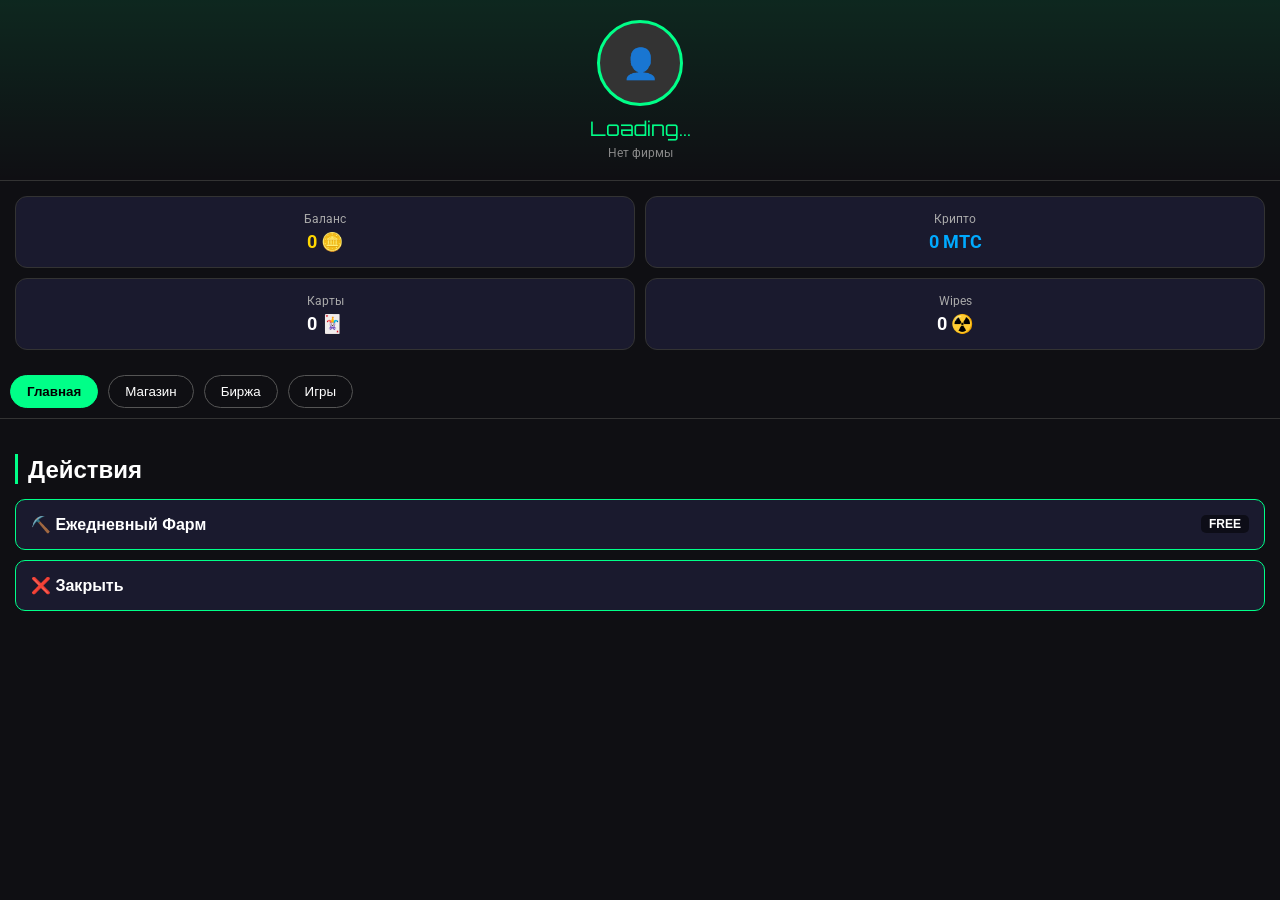
<file: dashboard.html>
<!DOCTYPE html>
<html lang="ru">
<head>
    <meta charset="UTF-8">
    <meta name="viewport" content="width=device-width, initial-scale=1.0, maximum-scale=1.0, user-scalable=no">
    <title>GOREM TERMINAL</title>
    <script src="https://telegram.org/js/telegram-web-app.js"></script>
    <style>
        @import url('https://fonts.googleapis.com/css2?family=Orbitron:wght@400;700&family=Roboto:wght@400;700&display=swap');

        :root {
            --primary: #00ff88;
            --secondary: #00aaff;
            --bg: #0f0f13;
            --card-bg: #1a1a2e;
            --text: #ffffff;
            --danger: #ff4444;
        }

        body {
            margin: 0;
            background-color: var(--bg);
            color: var(--text);
            font-family: 'Roboto', sans-serif;
            -webkit-tap-highlight-color: transparent;
        }

        /* HEADER */
        .header {
            background: linear-gradient(180deg, rgba(0,255,136,0.1) 0%, transparent 100%);
            padding: 20px;
            text-align: center;
            border-bottom: 1px solid #333;
        }
        .user-avatar {
            width: 80px; height: 80px;
            border-radius: 50%;
            border: 3px solid var(--primary);
            margin: 0 auto 10px;
            background: #333; /* Placeholder */
            display: flex; align-items: center; justify-content: center;
            font-size: 30px;
        }
        .user-name { font-family: 'Orbitron', sans-serif; font-size: 20px; color: var(--primary); }
        .user-firm { font-size: 12px; color: #888; margin-top: 5px; }

        /* STATS GRID */
        .stats-grid {
            display: grid;
            grid-template-columns: 1fr 1fr;
            gap: 10px;
            padding: 15px;
        }
        .stat-card {
            background: var(--card-bg);
            padding: 15px;
            border-radius: 12px;
            border: 1px solid #333;
            text-align: center;
        }
        .stat-value { font-size: 18px; font-weight: bold; margin-top: 5px; }
        .stat-label { font-size: 12px; color: #aaa; }
        .coin { color: #ffd700; }
        .mtc { color: var(--secondary); }

        /* TABS */
        .tabs {
            display: flex;
            overflow-x: auto;
            padding: 10px;
            gap: 10px;
            border-bottom: 1px solid #333;
        }
        .tab-btn {
            background: transparent;
            border: 1px solid #555;
            color: #fff;
            padding: 8px 16px;
            border-radius: 20px;
            white-space: nowrap;
            cursor: pointer;
            transition: 0.2s;
        }
        .tab-btn.active {
            background: var(--primary);
            color: #000;
            border-color: var(--primary);
            font-weight: bold;
        }

        /* SECTIONS */
        .section { display: none; padding: 15px; padding-bottom: 80px; }
        .section.active { display: block; }
        .section-title { font-family: 'Orbitron', sans-serif; margin-bottom: 15px; border-left: 3px solid var(--primary); padding-left: 10px;}

        /* ACTIONS */
        .action-btn {
            width: 100%;
            padding: 15px;
            margin-bottom: 10px;
            background: var(--card-bg);
            border: 1px solid var(--primary);
            color: white;
            border-radius: 10px;
            font-size: 16px;
            font-weight: bold;
            cursor: pointer;
            display: flex; justify-content: space-between; align-items: center;
        }
        .action-btn:active { background: var(--primary); color: black; }
        .btn-price { background: rgba(0,0,0,0.5); padding: 2px 8px; border-radius: 5px; font-size: 12px; }

        /* SHOP GRID */
        .shop-grid { display: grid; grid-template-columns: 1fr 1fr; gap: 10px; }
        .shop-item {
            background: var(--card-bg); border: 1px solid #444;
            border-radius: 10px; padding: 10px; text-align: center;
        }
        .shop-item img { width: 50px; height: 50px; margin-bottom: 5px; }
        .buy-btn {
            background: var(--secondary); border: none; color: white;
            width: 100%; padding: 8px; border-radius: 5px; margin-top: 5px; cursor: pointer;
        }

        /* CRYPTO INPUT */
        .crypto-input {
            width: 100%; padding: 10px; background: #222; border: 1px solid #555;
            color: white; border-radius: 5px; margin-bottom: 10px; box-sizing: border-box;
        }
        .crypto-actions { display: flex; gap: 10px; }
        .crypto-btn { flex: 1; padding: 10px; border: none; border-radius: 5px; font-weight: bold; cursor: pointer; }
        .btn-buy { background: #00ff88; color: black; }
        .btn-sell { background: #ff4444; color: white; }

        /* GAMES LINK */
        .game-card {
            background: linear-gradient(45deg, #2b1055, #7597de);
            padding: 20px; border-radius: 15px;
            text-align: center; margin-bottom: 15px;
            cursor: pointer;
            box-shadow: 0 4px 15px rgba(0,0,0,0.5);
        }

    </style>
</head>
<body>

    <div class="header">
        <div class="user-avatar" id="avatar">👤</div>
        <div class="user-name" id="username">Loading...</div>
        <div class="user-firm" id="firm">Нет фирмы</div>
    </div>

    <div class="stats-grid">
        <div class="stat-card">
            <div class="stat-label">Баланс</div>
            <div class="stat-value coin"><span id="balance">0</span> 🪙</div>
        </div>
        <div class="stat-card">
            <div class="stat-label">Крипто</div>
            <div class="stat-value mtc"><span id="crypto">0</span> MTC</div>
        </div>
        <div class="stat-card">
            <div class="stat-label">Карты</div>
            <div class="stat-value"><span id="cards">0</span> 🃏</div>
        </div>
        <div class="stat-card">
            <div class="stat-label">Wipes</div>
            <div class="stat-value"><span id="wipes">0</span> ☢️</div>
        </div>
    </div>

    <div class="tabs">
        <button class="tab-btn active" onclick="switchTab('main')">Главная</button>
        <button class="tab-btn" onclick="switchTab('shop')">Магазин</button>
        <button class="tab-btn" onclick="switchTab('crypto')">Биржа</button>
        <button class="tab-btn" onclick="switchTab('games')">Игры</button>
    </div>

    <!-- MAIN TAB -->
    <div id="main" class="section active">
        <h2 class="section-title">Действия</h2>
        <button class="action-btn" onclick="sendAction('farm')">
            ⛏️ Ежедневный Фарм
            <span class="btn-price">FREE</span>
        </button>
        <button class="action-btn" onclick="tg.close()">
            ❌ Закрыть
        </button>
    </div>

    <!-- SHOP TAB -->
    <div id="shop" class="section">
        <h2 class="section-title">Кейсы</h2>
        <div class="shop-grid">
            <div class="shop-item">
                <div style="font-size:30px">📦</div>
                <div>Common</div>
                <div style="font-size:12px; color:#aaa">50 🪙</div>
                <button class="buy-btn" onclick="buyCase('common')">Купить</button>
            </div>
            <div class="shop-item">
                <div style="font-size:30px">🟦</div>
                <div>Rare</div>
                <div style="font-size:12px; color:#aaa">150 🪙</div>
                <button class="buy-btn" onclick="buyCase('rare')">Купить</button>
            </div>
            <div class="shop-item">
                <div style="font-size:30px">🟪</div>
                <div>Premium</div>
                <div style="font-size:12px; color:#aaa">300 🪙</div>
                <button class="buy-btn" onclick="buyCase('premium')">Купить</button>
            </div>
            <div class="shop-item">
                <div style="font-size:30px">🟧</div>
                <div>Mythic</div>
                <div style="font-size:12px; color:#aaa">1000 🪙</div>
                <button class="buy-btn" onclick="buyCase('mythic')">Купить</button>
            </div>
        </div>
    </div>

    <!-- CRYPTO TAB -->
    <div id="crypto-tab" class="section">
        <h2 class="section-title">MTC Exchange</h2>
        <input type="number" id="crypto-amount" class="crypto-input" placeholder="Количество">
        <div class="crypto-actions">
            <button class="crypto-btn btn-buy" onclick="tradeCrypto('buy')">КУПИТЬ</button>
            <button class="crypto-btn btn-sell" onclick="tradeCrypto('sell')">ПРОДАТЬ</button>
        </div>
        <p style="font-size: 12px; color: #888; margin-top: 10px;">Курс меняется в боте. Здесь быстрая сделка.</p>
    </div>

    <!-- GAMES TAB -->
    <div id="games" class="section">
        <h2 class="section-title">Развлечения</h2>
        <div class="game-card" onclick="location.href='game.html'"> <!-- ССЫЛКА НА ТВОЮ ИГРУ -->
            <div style="font-size: 40px;">⚔️</div>
            <h3>GOREM BATTLES</h3>
            <p>Карточная битва с Алексеем</p>
        </div>
        <div class="game-card" style="background: linear-gradient(45deg, #550000, #aa0000);" onclick="sendAction('roulette')">
            <div style="font-size: 40px;">🔫</div>
            <h3>Рулетка</h3>
            <p>Рискни всем (в чате)</p>
        </div>
    </div>

    <script>
        const tg = window.Telegram.WebApp;
        tg.expand();

        // Парсинг данных из URL (которые передал бот)
        const urlParams = new URLSearchParams(window.location.search);
        const dataParam = urlParams.get('data');
        
        if (dataParam) {
            try {
                const userData = JSON.parse(decodeURIComponent(dataParam)); // или просто JSON.parse если не энкодили
                document.getElementById('username').innerText = userData.name;
                document.getElementById('avatar').innerText = userData.name[0];
                document.getElementById('balance').innerText = userData.bal;
                document.getElementById('crypto').innerText = userData.mtc;
                document.getElementById('cards').innerText = userData.inv_count;
                document.getElementById('wipes').innerText = userData.wf;
                document.getElementById('firm').innerText = userData.firm !== "Нет" ? "🏢 " + userData.firm : "Безработный";
            } catch (e) {
                console.error("Error parsing data", e);
            }
        }

        function switchTab(tabId) {
            document.querySelectorAll('.section').forEach(el => el.classList.remove('active'));
            document.querySelectorAll('.tab-btn').forEach(el => el.classList.remove('active'));
            
            // Фикс ID для крипты
            const realId = tabId === 'crypto' ? 'crypto-tab' : tabId;
            document.getElementById(realId).classList.add('active');
            
            // Находим кнопку и активируем
            event.target.classList.add('active');
        }

        function sendAction(actionName) {
            tg.sendData(JSON.stringify({ action: actionName }));
            tg.close(); // Закрываем, чтобы пользователь увидел результат в чате
        }

        function buyCase(type) {
            tg.sendData(JSON.stringify({ action: 'buy_case', type: type }));
            tg.close();
        }

        function tradeCrypto(op) {
            const amount = document.getElementById('crypto-amount').value;
            if(!amount || amount <= 0) {
                tg.showAlert("Введите число!");
                return;
            }
            tg.sendData(JSON.stringify({ action: 'exchange', op: op, amount: amount }));
            tg.close();
        }
    </script>
</body>
</html>
</file>
